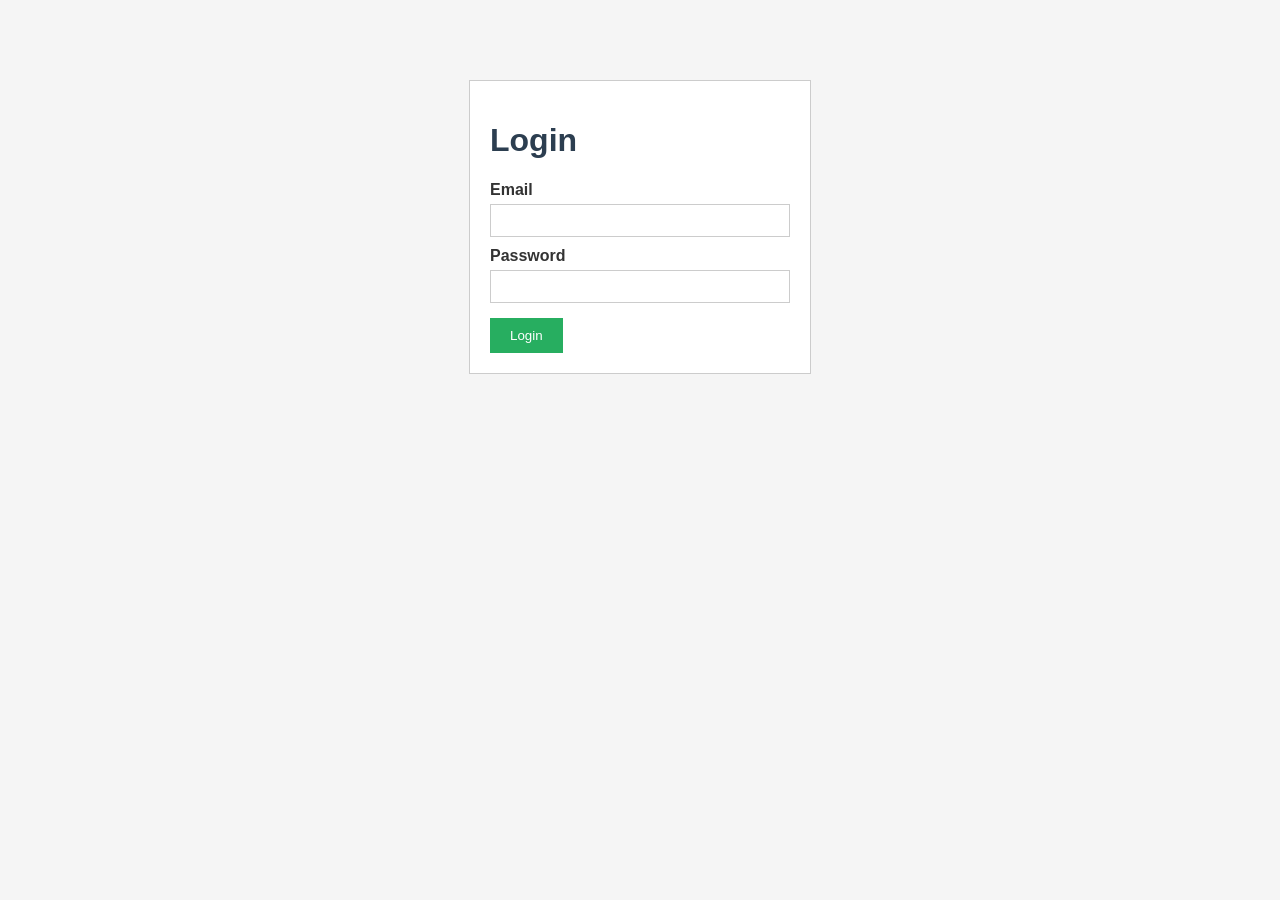
<file: index.html>
<!DOCTYPE html>
<html lang="en">
<head>
  <meta charset="UTF-8">
  <meta http-equiv="refresh" content="0; url=login.html">
  <title>Recipe Management System</title>
</head>
<body>
  <p>Redirecting to <a href="login.html">login page</a>...</p>
</body>
</html>
</file>
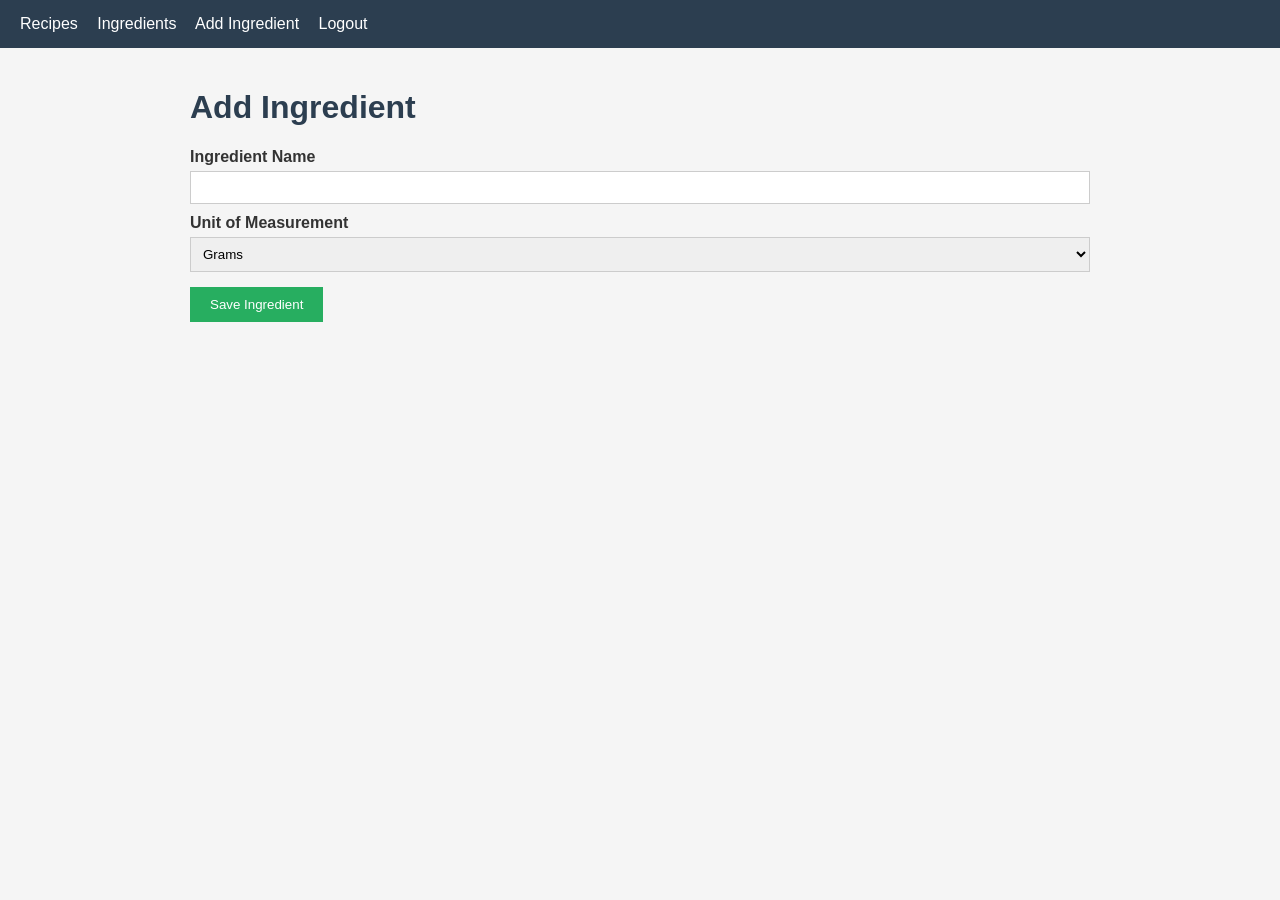
<file: ingredient-form.html>
<!DOCTYPE html>
<html lang="en">
<head>
  <meta charset="UTF-8">
  <title>Add Ingredient - Recipe Management System</title>
  <link rel="stylesheet" href="style.css">
</head>
<body>

  <header>
    <a href="recipes.html">Recipes</a>
    <a href="ingredients.html">Ingredients</a>
    <a href="ingredient-form.html">Add Ingredient</a>
    <a href="login.html">Logout</a>
  </header>

  <div class="container">
    <h1>Add Ingredient</h1>

    <form id="ingredientForm" action="#" method="post">
      <label for="ingName">Ingredient Name</label>
      <input type="text" id="ingName" name="name">
      <small class="error" id="ingNameError"></small>

      <label for="unit">Unit of Measurement</label>
      <select id="unit" name="unit">
        <option value="grams">Grams</option>
        <option value="ml">Millilitres</option>
        <option value="pieces">Pieces</option>
        <option value="tbsp">Tablespoon</option>
      </select>

      <button type="submit">Save Ingredient</button>
    </form>
  </div>

  <script src="script.js"></script>
</body>
</html>
</file>
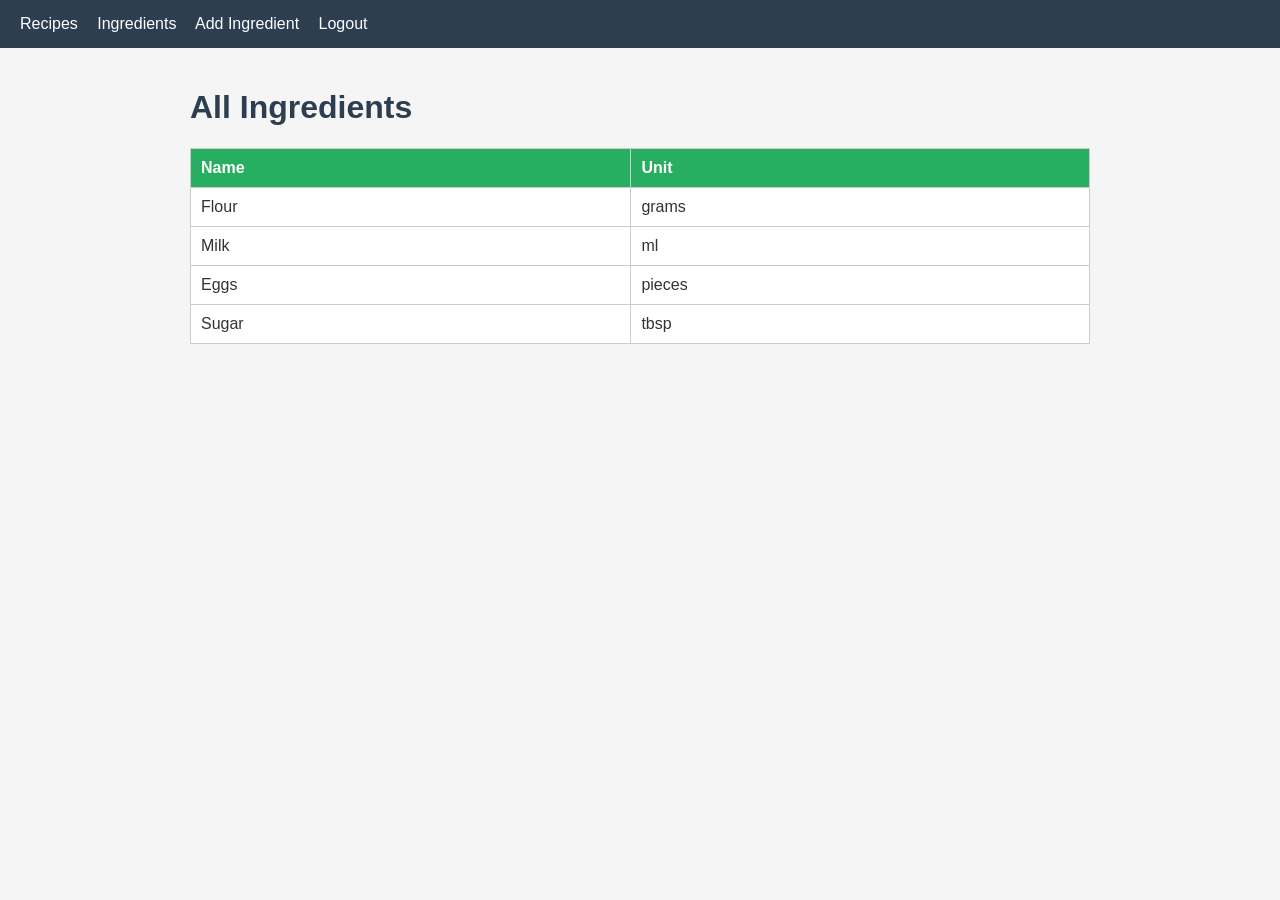
<file: ingredients.html>
<!DOCTYPE html>
<html lang="en">
<head>
  <meta charset="UTF-8">
  <title>Ingredients - Recipe Management System</title>
  <link rel="stylesheet" href="style.css">
</head>
<body>

  <header>
    <a href="recipes.html">Recipes</a>
    <a href="ingredients.html">Ingredients</a>
    <a href="ingredient-form.html">Add Ingredient</a>
    <a href="login.html">Logout</a>
  </header>

  <div class="container">
    <h1>All Ingredients</h1>

    <table>
      <tr>
        <th>Name</th>
        <th>Unit</th>
      </tr>
      <tr>
        <td>Flour</td>
        <td>grams</td>
      </tr>
      <tr>
        <td>Milk</td>
        <td>ml</td>
      </tr>
      <tr>
        <td>Eggs</td>
        <td>pieces</td>
      </tr>
      <tr>
        <td>Sugar</td>
        <td>tbsp</td>
      </tr>
    </table>
  </div>

</body>
</html>
</file>
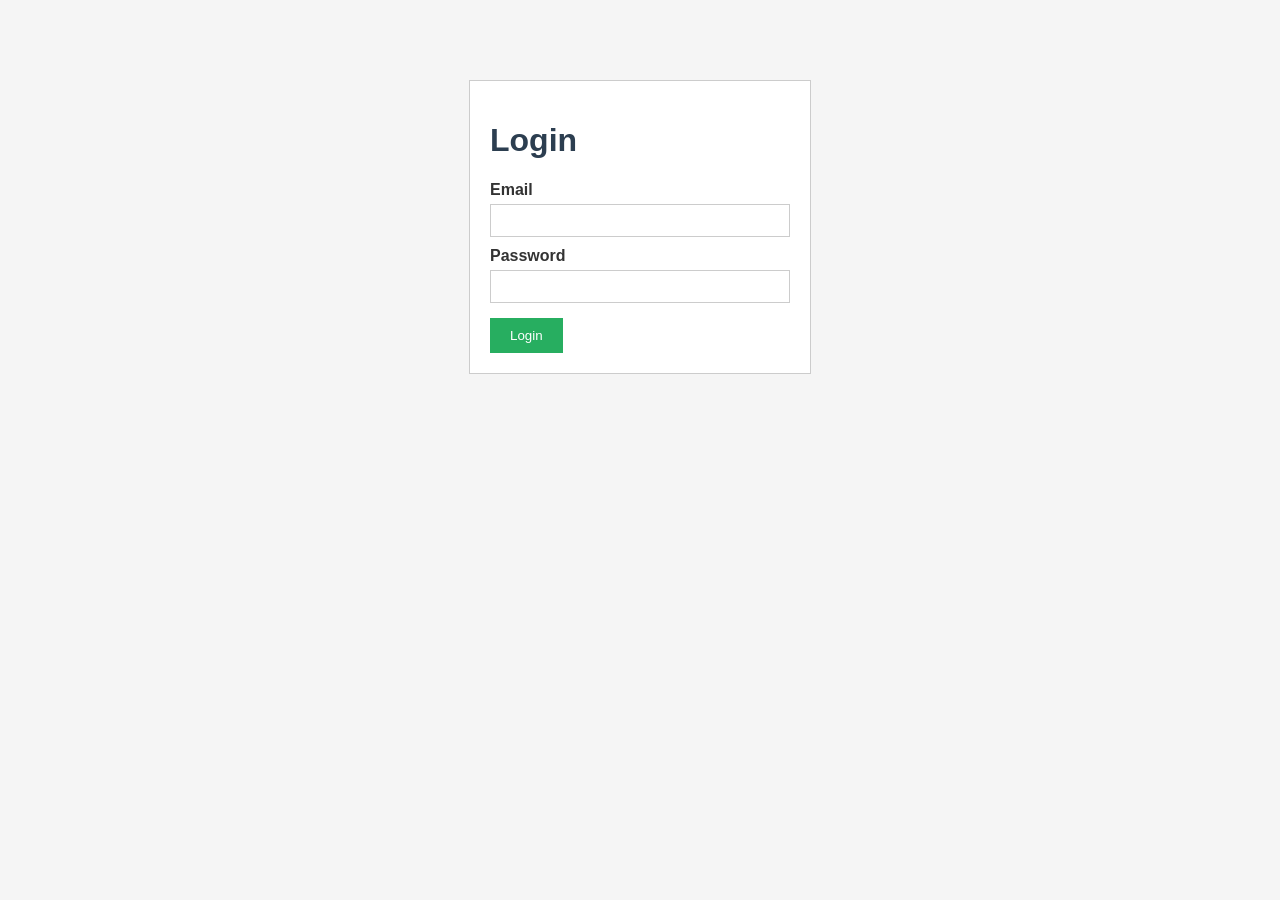
<file: login.html>
<!DOCTYPE html>
<html lang="en">
<head>
  <meta charset="UTF-8">
  <title>Login - Recipe Management System</title>
  <link rel="stylesheet" href="style.css">
</head>
<body>

  <div class="login-box">
    <h1>Login</h1>
    <form id="loginForm" action="#" method="post">
      <label for="email">Email</label>
      <input type="email" id="email" name="email">
      <small class="error" id="emailError"></small>

      <label for="password">Password</label>
      <input type="password" id="password" name="password">
      <small class="error" id="passwordError"></small>

      <button type="submit">Login</button>
    </form>
  </div>

  <script src="script.js"></script>
</body>
</html>
</file>
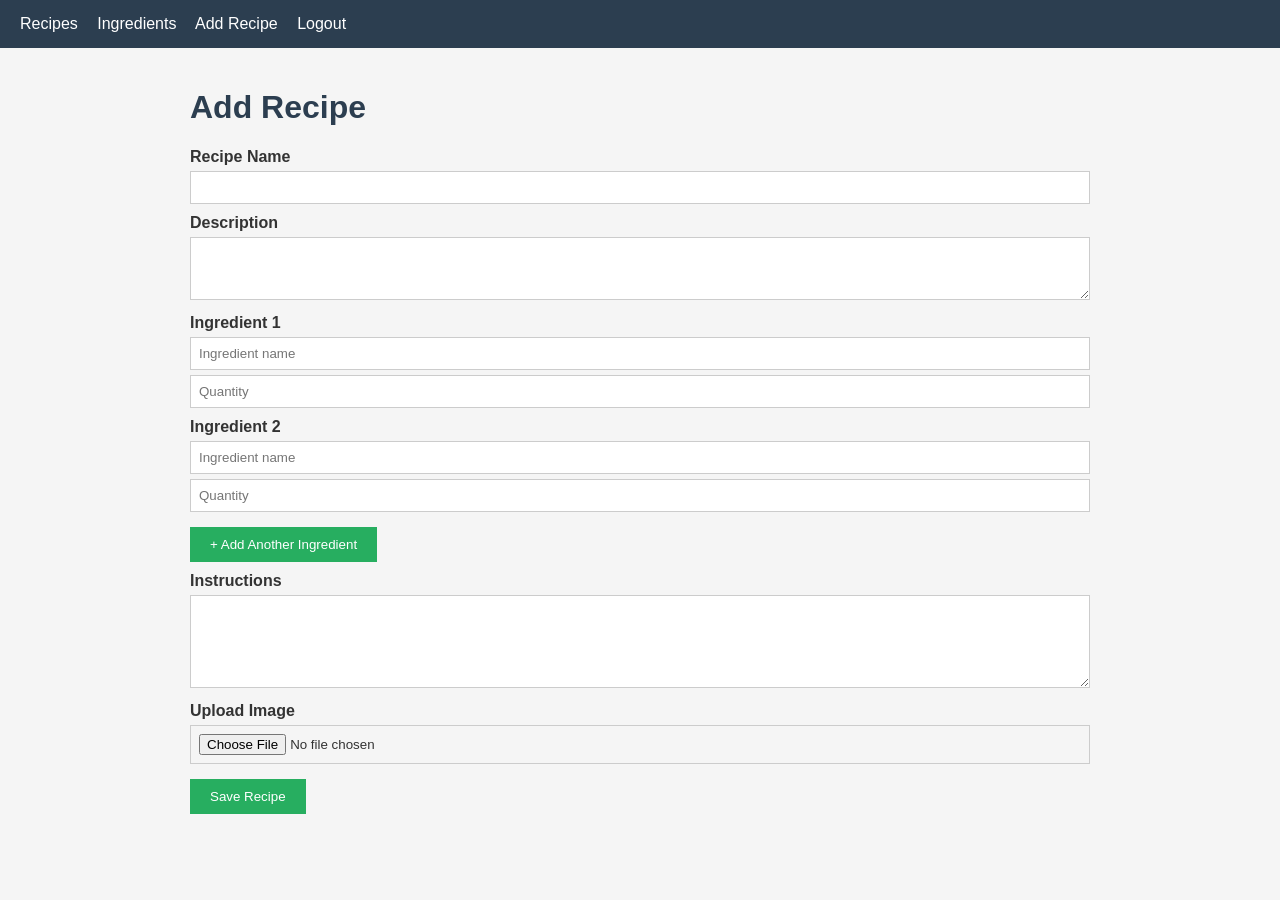
<file: recipe-form.html>
<!DOCTYPE html>
<html lang="en">
<head>
  <meta charset="UTF-8">
  <title>Add Recipe - Recipe Management System</title>
  <link rel="stylesheet" href="style.css">
</head>
<body>

  <header>
    <a href="recipes.html">Recipes</a>
    <a href="ingredients.html">Ingredients</a>
    <a href="recipe-form.html">Add Recipe</a>
    <a href="login.html">Logout</a>
  </header>

  <div class="container">
    <h1>Add Recipe</h1>

    <form id="recipeForm" action="#" method="post" enctype="multipart/form-data">

      <label for="name">Recipe Name</label>
      <input type="text" id="name" name="name">
      <small class="error" id="nameError"></small>

      <label for="description">Description</label>
      <textarea id="description" name="description" rows="3"></textarea>
      <small class="error" id="descriptionError"></small>

      <div id="ingredientContainer">
        <label for="ingredient1">Ingredient 1</label>
        <input type="text" id="ingredient1" name="ingredient1" placeholder="Ingredient name">
        <input type="number" name="quantity1" placeholder="Quantity" min="1">
        <small class="error" id="quantity1Error"></small>

        <label for="ingredient2">Ingredient 2</label>
        <input type="text" id="ingredient2" name="ingredient2" placeholder="Ingredient name">
        <input type="number" name="quantity2" placeholder="Quantity" min="1">
        <small class="error" id="quantity2Error"></small>
      </div>

      <button type="button" id="addIngredientBtn">+ Add Another Ingredient</button>

      <label for="instructions">Instructions</label>
      <textarea id="instructions" name="instructions" rows="5"></textarea>
      <small class="error" id="instructionsError"></small>

      <label for="image">Upload Image</label>
      <input type="file" id="image" name="image" accept="image/*">

      <button type="submit">Save Recipe</button>
    </form>
  </div>

  <script src="script.js"></script>
</body>
</html>
</file>
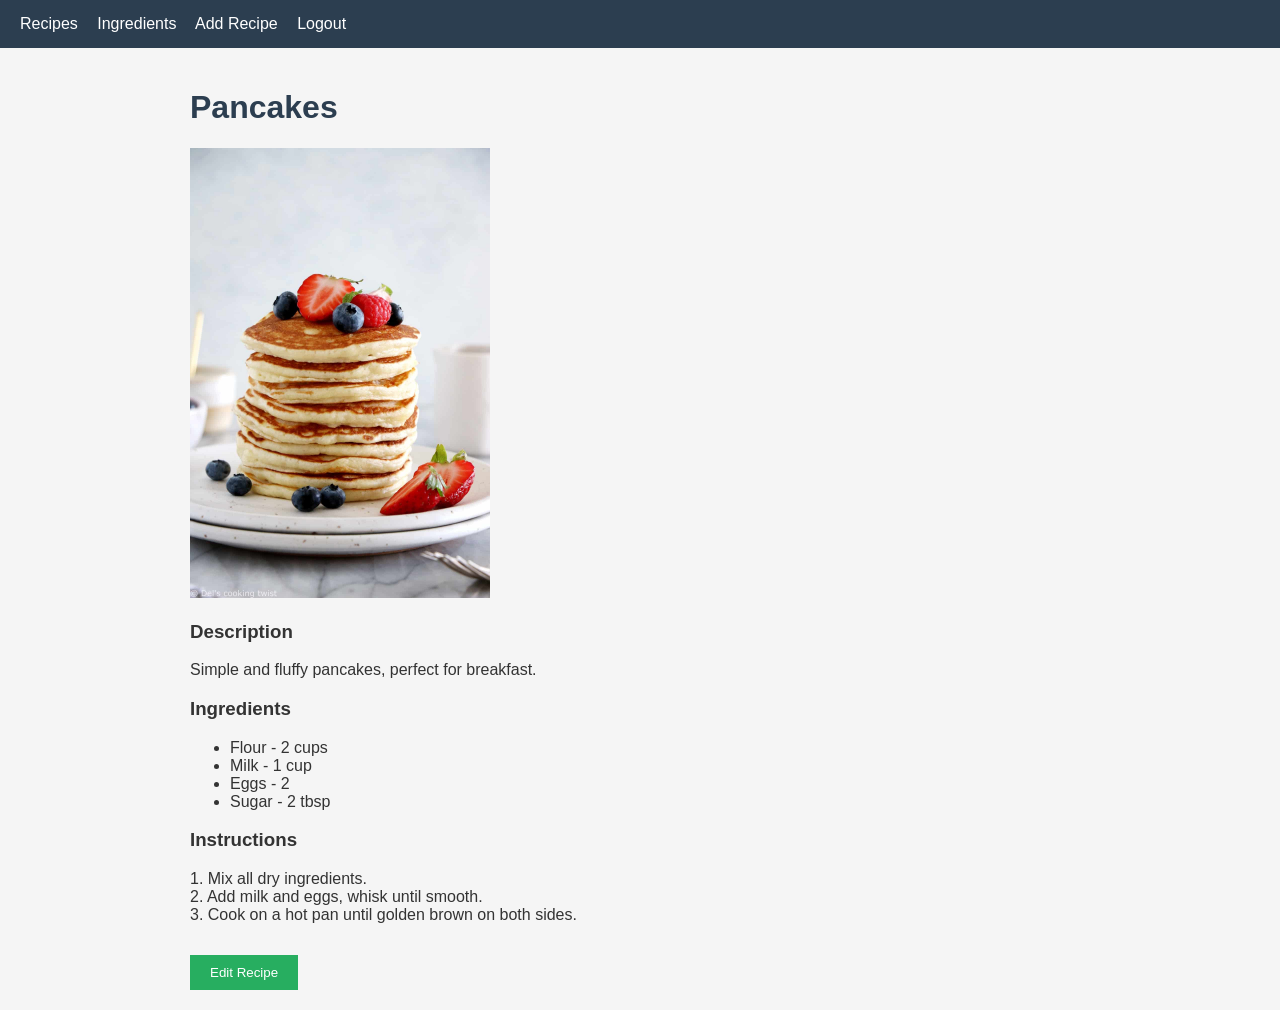
<file: recipe-view.html>
<!DOCTYPE html>
<html lang="en">
<head>
  <meta charset="UTF-8">
  <title>Recipe Details - Recipe Management System</title>
  <link rel="stylesheet" href="style.css">
</head>
<body>

  <header>
    <a href="recipes.html">Recipes</a>
    <a href="ingredients.html">Ingredients</a>
    <a href="recipe-form.html">Add Recipe</a>
    <a href="login.html">Logout</a>
  </header>

  <div class="container">
    <h1>Pancakes</h1>
    <img src="images/pancake.jpg" alt="Recipe photo" style="width:300px;">

    <h3>Description</h3>
    <p>Simple and fluffy pancakes, perfect for breakfast.</p>

    <h3>Ingredients</h3>
    <ul>
      <li>Flour - 2 cups</li>
      <li>Milk - 1 cup</li>
      <li>Eggs - 2</li>
      <li>Sugar - 2 tbsp</li>
    </ul>

    <h3>Instructions</h3>
    <p>
      1. Mix all dry ingredients.<br>
      2. Add milk and eggs, whisk until smooth.<br>
      3. Cook on a hot pan until golden brown on both sides.
    </p>

    <a href="recipe-form.html"><button>Edit Recipe</button></a>
  </div>

</body>
</html>
</file>
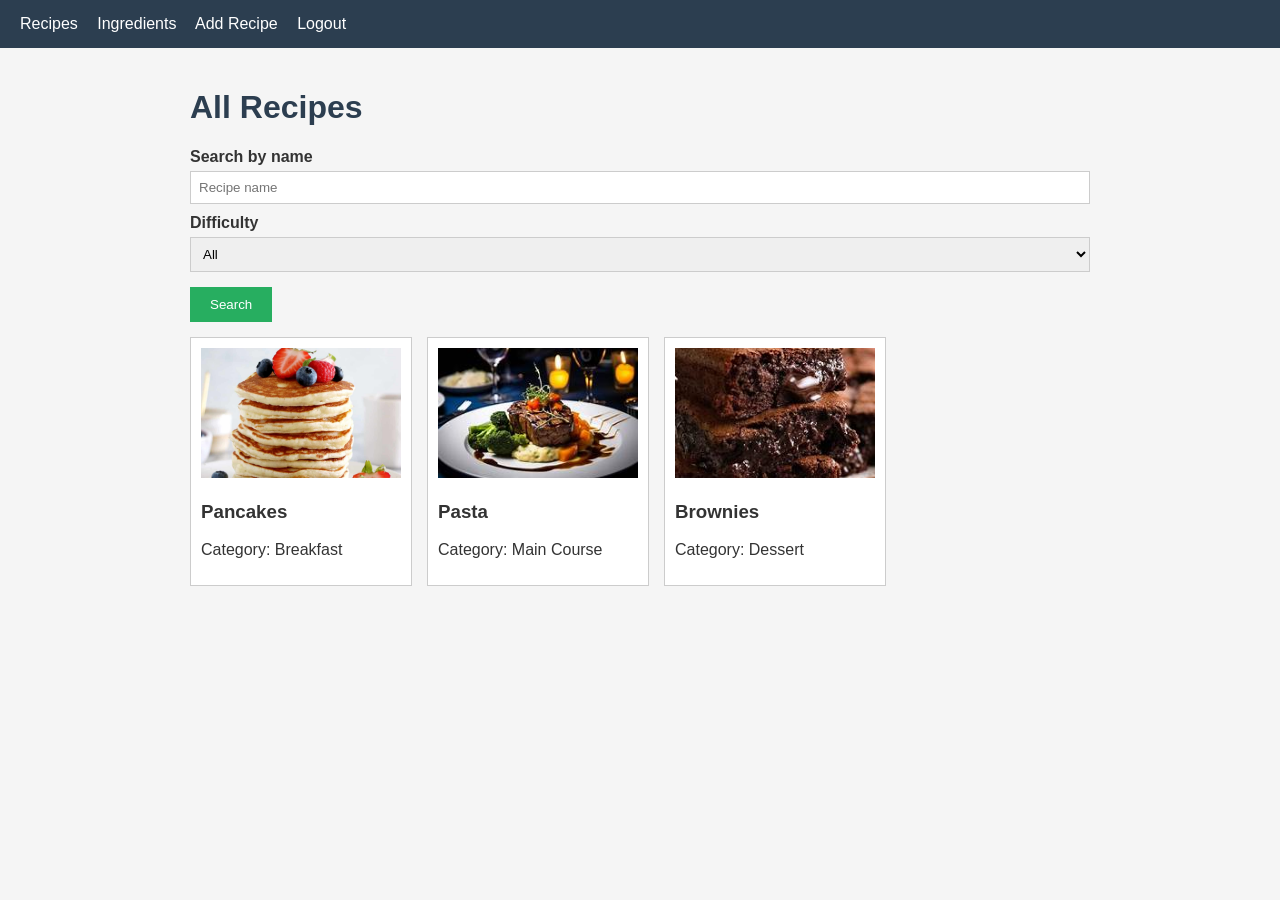
<file: recipes.html>
<!DOCTYPE html>
<html lang="en">
<head>
  <meta charset="UTF-8">
  <title>Recipes - Recipe Management System</title>
  <link rel="stylesheet" href="style.css">
</head>
<body>

  <header>
    <a href="recipes.html">Recipes</a>
    <a href="ingredients.html">Ingredients</a>
    <a href="recipe-form.html">Add Recipe</a>
    <a href="login.html">Logout</a>
  </header>

  <div class="container">
    <h1>All Recipes</h1>

    <form action="recipes.html" method="get">
      <label for="search">Search by name</label>
      <input type="text" id="search" name="search" placeholder="Recipe name">

      <label for="difficulty">Difficulty</label>
      <select id="difficulty" name="difficulty">
        <option value="">All</option>
        <option value="easy">Easy</option>
        <option value="medium">Medium</option>
        <option value="hard">Hard</option>
      </select>

      <button type="submit">Search</button>
    </form>

    <div class="recipe-grid">

      <a href="recipe-view.html" style="text-decoration:none; color:inherit;">
        <div class="recipe-card">
          <img src="images/pancake.jpg" alt="Recipe photo">
          <h3>Pancakes</h3>
          <p>Category: Breakfast</p>
        </div>
      </a>

      <a href="recipe-view.html" style="text-decoration:none; color:inherit;">
        <div class="recipe-card">
          <img src="images/maincourse.jpg" alt="Recipe photo">
          <h3>Pasta</h3>
          <p>Category: Main Course</p>
        </div>
      </a>

      <a href="recipe-view.html" style="text-decoration:none; color:inherit;">
        <div class="recipe-card">
          <img src="images/brownie.jpg" alt="Recipe photo">
          <h3>Brownies</h3>
          <p>Category: Dessert</p>
        </div>
      </a>

    </div>
  </div>

</body>
</html>
</file>
<file: style.css>
body {
  font-family: Arial, sans-serif;
  margin: 0;
  background-color: #f5f5f5;
  color: #333;
}

header {
  background-color: #2c3e50;
  color: white;
  padding: 15px 20px;
}

header a {
  color: white;
  text-decoration: none;
  margin-right: 15px;
}

header a:hover {
  text-decoration: underline;
}

.container {
  padding: 20px;
  max-width: 900px;
  margin: 0 auto;
}

h1 {
  color: #2c3e50;
}

table {
  width: 100%;
  border-collapse: collapse;
  margin-top: 15px;
  background-color: white;
}

table, th, td {
  border: 1px solid #ccc;
}

th, td {
  padding: 10px;
  text-align: left;
}

th {
  background-color: #27ae60;
  color: white;
}

.recipe-grid {
  display: flex;
  flex-wrap: wrap;
  gap: 15px;
  margin-top: 15px;
}

.recipe-card {
  border: 1px solid #ccc;
  background-color: white;
  width: 200px;
  padding: 10px;
}

.recipe-card img {
  width: 100%;
  height: 130px;
  object-fit: cover;
}

label {
  display: block;
  margin-top: 10px;
  font-weight: bold;
}

input, select, textarea {
  width: 100%;
  padding: 8px;
  margin-top: 5px;
  border: 1px solid #ccc;
  box-sizing: border-box;
}

button {
  background-color: #27ae60;
  color: white;
  padding: 10px 20px;
  border: none;
  margin-top: 15px;
  cursor: pointer;
}

button:hover {
  background-color: #219150;
}

.login-box {
  width: 300px;
  margin: 80px auto;
  padding: 20px;
  background-color: white;
  border: 1px solid #ccc;
}

.error {
  color: red;
  font-size: 14px;
}
</file>
